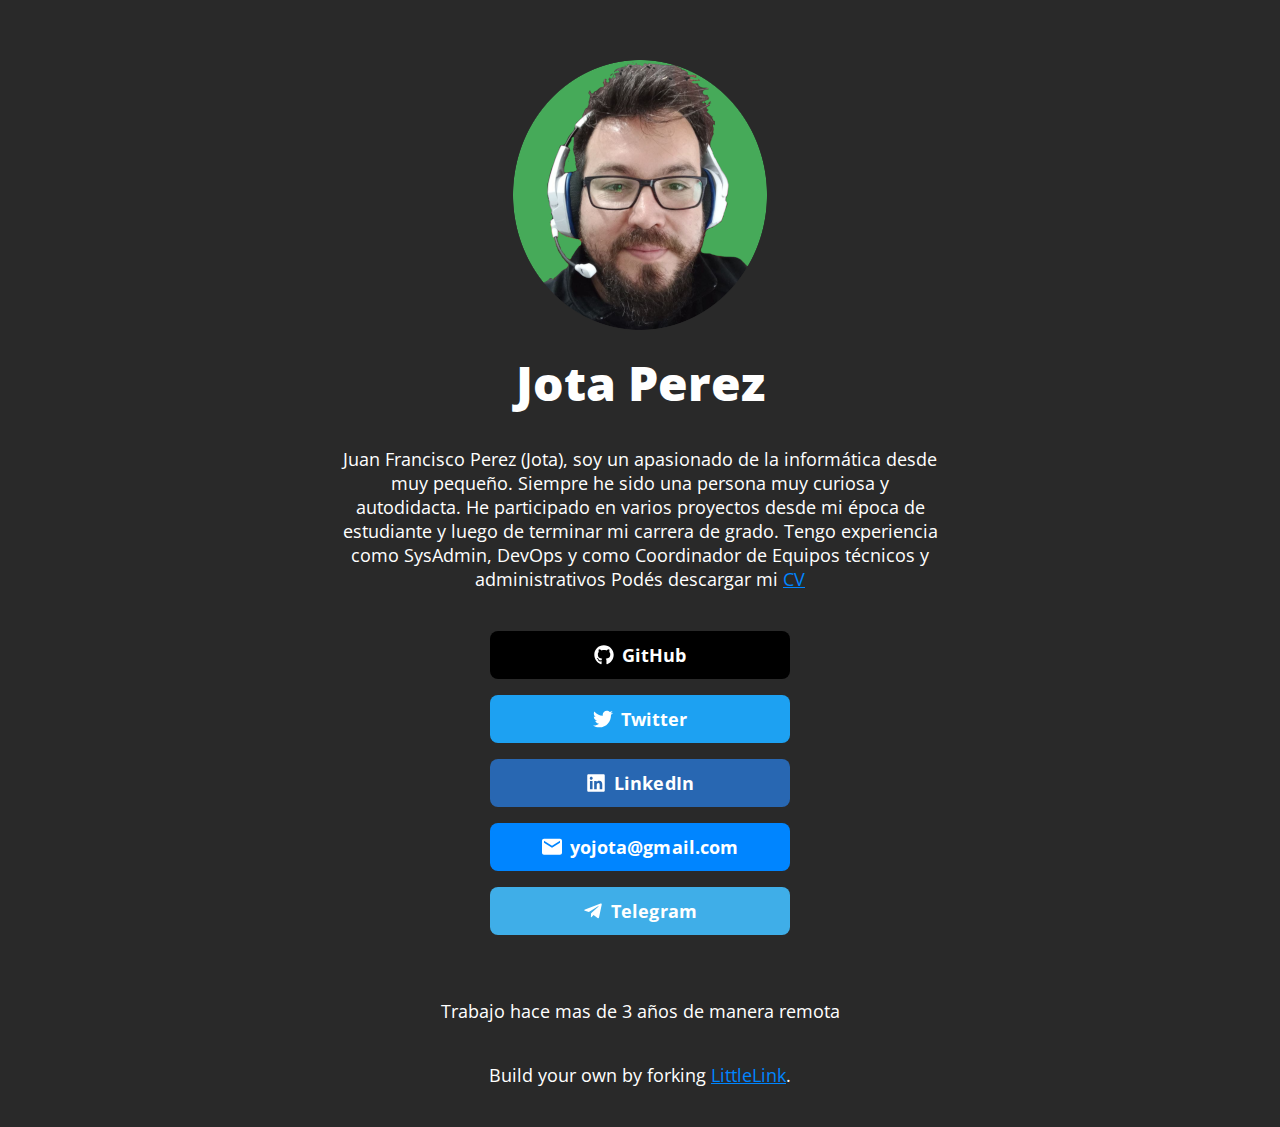
<file: public_html/index.html>
<!DOCTYPE html>
<html lang="es">
<head>

  <!-- Page Information
  –––––––––––––––––––––––––––––––––––––––––––––––––– -->
  <meta charset="utf-8">
  <title>Jota Perez</title>
  <meta name="description" content="Find us online!">
  <meta name="author" content="Seth Cottle">

  <!-- Mobile Specific Metas
  –––––––––––––––––––––––––––––––––––––––––––––––––– -->
  <meta name="viewport" content="width=device-width, initial-scale=1">

  <!-- FONT
  –––––––––––––––––––––––––––––––––––––––––––––––––– -->
  <link href="https://fonts.googleapis.com/css?family=Open+Sans:400,600,700,800&display=swap" rel="stylesheet">

  <!-- CSS
  –––––––––––––––––––––––––––––––––––––––––––––––––– -->
  <link rel="stylesheet" href="css/normalize.css">
  <link rel="stylesheet" href="css/skeleton-dark.css">
  <link rel="stylesheet" href="css/brands.css">

  <!-- Favicon
  –––––––––––––––––––––––––––––––––––––––––––––––––– -->
  <link rel="icon" type="image/png" href="images/avatar.png">

</head>
<body>

  <!-- Primary Page Layout
  –––––––––––––––––––––––––––––––––––––––––––––––––– -->
  <div class="container">
    <div class="row">
      <div class="column" style="margin-top: 10%">


        <!-- Your Image Here -->
        <img src="images/avatar.png" srcset="images/avatar@2x.png 2x" alt="LittleLink Logo">

        <!-- Your Name -->
        <h1>Jota Perez</h1>

        <!-- Short Bio -->
        <p> Juan Francisco Perez (Jota), soy un apasionado de la informática desde muy pequeño. Siempre he sido una persona muy curiosa y autodidacta. He participado en varios proyectos desde mi época de estudiante y luego de terminar mi carrera de grado. Tengo experiencia como SysAdmin, DevOps y como Coordinador de Equipos técnicos y administrativos
          Podés descargar mi <a href=https://yojota.cloud/cv.pdf>CV</a> </p>

        <!-- Github -->
        <a class="button button-github" href="https://github.com/yojota" target="_blank" rel="noopener"><img class="icon" src="icons/github.svg" alt="">GitHub</a>
          <br>
        
        <!-- Twitter -->
        <a class="button button-twitter" href="https://twitter.com/yojota" target="_blank" rel="noopener"><img class="icon" src="icons/twitter.svg" alt="">Twitter</a>
          <br>

        <!-- LinkedIn -->
        <a class="button button-linkedin" href="https://www.linkedin.com/in/juan-francisco-perez-b0759632/" target="_blank" rel="noopener"><img class="icon" src="icons/linkedin.svg" alt="">LinkedIn</a>
          <br>

        <!-- Email -->
        <a class="button button-default" href="mailto:yojota@gmail.com" target="_blank" rel="noopener"><img class="icon" src="icons/email.svg" alt="">yojota@gmail.com</a>
          <br>

        <!-- Telegram -->
        <a class="button button-telegram" href="https://t.me/yojota" target="_blank" rel="noopener"><img class="icon" src="icons/telegram.svg" alt="">Telegram</a>
          <br>          

          <br>
        <br>
        <p>Trabajo hace mas de 3 años de manera remota</p>
        <p>Build your own by forking <a href="https://littlelink.io" target="_blank" rel="noopener">LittleLink</a>.</p>
          
      </div>
    </div>
  </div>

<!-- End Document
  –––––––––––––––––––––––––––––––––––––––––––––––––– -->
</body>
</html>
</file>
<file: public_html/css/skeleton-dark.css>
/*
* littlelink V1
* https://littlelink.com
* Free to use under the MIT license.
* http://www.opensource.org/licenses/mit-license.php
* 12/21/2019
*
* Built using:
*
* Skeleton V2.0.4
* Copyright 2014, Dave Gamache
* www.getskeleton.com
* Free to use under the MIT license.
* http://www.opensource.org/licenses/mit-license.php
* 12/29/2014
*/


/* Table of contents
––––––––––––––––––––––––––––––––––––––––––––––––––
- Grid
- Base Styles
- Typography
- Links
- Code
- Spacing
- Utilities
*
* You'll find the button css in css/brands.css.
*
*/


/* Grid
–––––––––––––––––––––––––––––––––––––––––––––––––– */
.container {
  position: relative;
  width: 100%;
  max-width: 600px;
  text-align: center;
  margin: 0 auto;
  padding: 0 20px;
  box-sizing: border-box; }
.column {
  position: center;
  width: 100%;
  float: center;
  box-sizing: border-box; }

/* For devices larger than 400px */
@media (min-width: 400px) {
  .container {
    width: 85%;
    padding: 0; }
}

/* For devices larger than 550px */
@media (min-width: 550px) {
  .container {
    width: 80%; }
  .column,
  .columns {
    margin-left: 0; }
  .column:first-child,
  .columns:first-child {
    margin-left: 0; }

}


/* Base Styles
–––––––––––––––––––––––––––––––––––––––––––––––––– */
/* NOTE
html is set to 62.5% so that all the REM measurements throughout Skeleton
are based on 10px sizing. So basically 1.5rem = 15px :) */

html {
  font-size: 100%; }
body {
  background-color: #292929;
  font-size: 18px;
  line-height: 24px;
  font-weight: 400;
  font-family: "Open Sans", "HelveticaNeue", "Helvetica Neue", Helvetica, Arial, sans-serif;
  color: #FFFFFF; }


/* Typography
–––––––––––––––––––––––––––––––––––––––––––––––––– */
h1 {
  margin-top: 0;
  margin-bottom: 16px;
  font-weight: 800; }
h1 { font-size:24px; line-height: 64px; letter-spacing: 0;}


/* Larger than phablet */
@media (min-width: 550px) {
  h1 { font-size: 48px; line-height: 96px;}
}

p {
  margin-top: 0; }


/* Links
–––––––––––––––––––––––––––––––––––––––––––––––––– */
a {
  color: #0085FF; }
a:hover {
  color: #0085FF; }


/* Code
–––––––––––––––––––––––––––––––––––––––––––––––––– */
code {
  padding: .2rem .5rem;
  margin: 0 .2rem;
  font-size: 90%;
  color: #000000;
  white-space: nowrap;
  background: #F1F1F1;
  border: 1px solid #E1E1E1;
  border-radius: 4px; }
pre > code {
  display: block;
  padding: 1rem 1.5rem;
  white-space: pre; }

/* Spacing
–––––––––––––––––––––––––––––––––––––––––––––––––– */
button,
.button {
  margin-bottom: 1rem; }
input,
textarea,
select,
fieldset {
  margin-bottom: 1.5rem; }
pre,
blockquote,
dl,
figure,
p,
ol {
  margin-bottom: 2.5rem; }


/* Utilities
–––––––––––––––––––––––––––––––––––––––––––––––––– */
.u-full-width {
  width: 100%;
  box-sizing: border-box; }
.u-max-full-width {
  max-width: 100%;
  box-sizing: border-box; }
.u-pull-right {
  float: right; }
.u-pull-left {
  float: left; }


/* Misc
–––––––––––––––––––––––––––––––––––––––––––––––––– */
hr {
  margin-top: 3rem;
  margin-bottom: 3.5rem;
  border-width: 0;
  border-top: 1px solid #E1E1E1; }
</file>
<file: public_html/css/brands.css>
/*
* littlelink.io
* Skeleton V2.0.4
* Copyright 2014, Dave Gamache
* www.getskeleton.com
* Free to use under the MIT license.
* http://www.opensource.org/licenses/mit-license.php
* 12/29/2014
*/

/*
* Built using on:
* Skeleton V2.0.4
* Copyright 2014, Dave Gamache
* www.getskeleton.com
* Free to use under the MIT license.
* http://www.opensource.org/licenses/mit-license.php
* 12/29/2014
*/


/* Table of contents
––––––––––––––––––––––––––––––––––––––––––––––––––

- Buttons
- Brand Styles

*/


/* Buttons
–––––––––––––––––––––––––––––––––––––––––––––––––– */

.button,
button {
  display: inline-block;
  text-decoration: none;
  height: 48px;
  text-align: center;
  vertical-align: middle;
  font-size: 18px;
  width: 300px;
  font-weight: 700;
  line-height: 48px;
  letter-spacing: 0.1px;
  white-space: wrap;
  border-radius: 8px;
  cursor: pointer;
 }
button:hover,
.button:focus {
  color: #333;
  border-color: #888;
  outline: 0; }
.button.button-primary {
  color: #FFF;
  filter: brightness(90%) }
.button.button-primary:hover,
.button.button-primary:focus {
  color: #FFF;
  filter: brightness(90%) }


/* Brand Icons
–––––––––––––––––––––––––––––––––––––––––––––––––– */

.icon {
  padding: 0px 8px 3.5px 0px;
  vertical-align: middle;
  width: 20px;
  height: 20px;
}


/* Brand Styles
–––––––––––––––––––––––––––––––––––––––––––––––––– */

/* Default (this is great for your own brand color!) */
.button.button-default {
  color: #FFFFFF;
  background-color: #0085FF }
.button.button-default:hover,
.button.button-default:focus {
  filter: brightness(90%) }

/* Discord */
.button.button-discord {
  color: #FFFFFF;
  background-color: #5865F2 }
.button.button-discord:hover,
.button.button-discord:focus {
  filter: brightness(90%) }

/* Facebook */
.button.button-facebook {
  color: #FFFFFF;
  background-color: #1877f2 }
.button.button-facebook:hover,
.button.button-facebook:focus {
  filter: brightness(90%) }

/* Facebook Messenger */
.button.button-messenger {
  color: #FFFFFF;
  background-image: linear-gradient(25deg,#0099FF, #5F5DFF,#A033FF, #C740CC, #FF5280, #FF7061) }
.button.button-messenger:hover,
.button.button-messenger:focus {
  filter: brightness(90%) }

/* Figma */
.button.button-figma {
  color: #FFFFFF;
  background-color: #000000 }
.button.button-figma:hover,
.button.button-figma:focus {
  filter: brightness(90%) }

/* Github */
.button.button-github {
  color: #FFFFFF;
  background-color: #000000 }
.button.button-github:hover,
.button.button-github:focus {
  filter: brightness(90%) }

/* Gitlab */
.button.button-gitlab {
  color: #ffffff;
  background-color: #6151b2 }
.button.button-gitlab:hover,
.button.button-gitlab:focus {
  filter: brightness(90%) }

/* Goodreads */
.button.button-goodreads {
  color: #333333;
  background-color: #F3F1E6 }
.button.button-goodreads:hover,
.button.button-goodreads:focus {
  filter: brightness(90%) }

/* Instagram */
.button.button-instagram {
  color: #FFFFFF;
  background-image: linear-gradient(-135deg,#1400c8,#b900b4,#f50000) }
.button.button-instagram:hover,
.button.button-instagram:focus {
  filter: brightness(90%) }

/* Kit */
.button.button-kit {
  color: #FFFFFF;
  background-color: #000000 }
.button.button-kit:hover,
.button.button-kit:focus {
  filter: brightness(90%) }

/* LinkedIn */
.button.button-linkedin {
  color: #FFFFFF;
  background-color: #2867B2 }
.button.button-linkedin:hover,
.button.button-linkedin:focus {
  filter: brightness(90%) }

/* Mastodon */
.button.button-mastodon {
  color: #FFFFFF;
  background-color: #1F232B }
.button.button-mastodon:hover,
.button.button-mastodon:focus {
  filter: brightness(90%) }

/* Medium */
.button.button-medium {
  color: #FFFFFF;
  background-color: #000000 }
.button.button-medium:hover,
.button.button-medium:focus {
  filter: brightness(90%) }

/* Pinterest */
.button.button-pinterest {
  color: #000000;
  background-color: #FFE2EB }
.button.button-pinterest:hover,
.button.button-pinterest:focus {
  filter: brightness(90%) }

/* Producthunt */
.button.button-producthunt {
  color: #DA552F;
  border-style: solid;
  border-color: #DA552F;
  border-width: 2px;
  background-color: #FFFFFF }
.button.button-producthunt:hover,
.button.button-producthunt:focus {
  filter: brightness(90%) }

/* Reddit */
.button.button-reddit {
  color: #000000;
  background-color: #D7DFE2 }
.button.button-reddit:hover,
.button.button-reddit:focus {
  filter: brightness(90%) }

/* Skoob */
.button.button-skoob {
  color: #FFFFFF;
  background-color: #3189C8 }
.button.button-skoob:hover,
.button.button-skoob:focus {
  filter: brightness(90%) }

/* Snapchat */
.button.button-snapchat {
  color: #000000;
  background-color: #fffc00 }
.button.button-snapchat:hover,
.button.button-snapchat:focus {
  filter: brightness(90%) }

/* SoundCloud */
.button.button-soundcloud {
  color: #FFFFFF;
  background-color: #ff5500 }
.button.button-soundcloud:hover,
.button.button-soundcloud:focus {
  filter: brightness(90%) }

/* Spotify */
.button.button-spotify {
  color: #FFFFFF;
  background-color: #000000 }
.button.button-spotify:hover,
.button.button-spotify:focus {
  filter: brightness(90%) }

/* Steam */
.button.button-steam {
  color: #FFFFFF;
  background-color: #171a21 }
.button.button-steam:hover,
.button.button-steam:focus {
  filter: brightness(90%) }
  
/* Telegram */
.button.button-telegram {
  color: #FFFFFF;
  background-color: #3faee8 }
.button.button-telegram:hover,
.button.button-telegram:focus {
  filter: brightness(90%) }

/* TikTok */
.button.button-tiktok {
  color: #FFFFFF;
  background-color: #000000 }
.button.button-tiktok:hover,
.button.button-tiktok:focus {
  filter: brightness(90%) }

/* Tumblr */
.button.button-tumblr {
  color: #FFFFFF;
  background-color: #131313 }
.button.button-tumblr:hover,
.button.button-tumblr:focus {
  filter: brightness(90%) }

/* Twitch */
.button.button-twitch {
  color: #FFFFFF;
  background-color: #9146ff }
.button.button-twitch:hover,
.button.button-twitch:focus {
  filter: brightness(90%) }

/* Twitter */
.button.button-twitter {
  color: #FFFFFF;
  background-color: #1DA1F2 }
.button.button-twitter:hover,
.button.button-twitter:focus {
  filter: brightness(90%) }

/* Vimeo */
.button.button-vimeo {
  color: #FFFFFF;
  background-color: #1ab7ea }
.button.button-vimeo:hover,
.button.button-vimeo:focus {
  filter: brightness(90%) }

/* PayPal */
.button.button-paypal {
  color: #FFFFFF;
  background-color: #003087 }
.button.button-paypal:hover,
.button.button-paypal:focus {
  filter: brightness(90%) }

/* YouTube */
.button.button-youtube {
  color: #FFFFFF;
  background-color:  #000000 }
.button.button-youtube:hover,
.button.button-youtube:focus {
  filter: brightness(90%) }

/* WhatsApp */
.button.button-whatsapp {
  color: #FFFFFF;
  background-color:  #455A64 }
.button.button-whatsapp:hover,
.button.button-whatsapp:focus {
  filter: brightness(90%) }

/* Wordpress */
.button.button-wordpress {
  color: #FFFFFF;
  background-color: #21759b }
.button.button-wordpress:hover,
.button.button-wordpress:focus {
  filter: brightness(90%) }

/* Xing */
.button.button-xing {
  color: #FFFFFF;
  background-color: #026466 }
.button.button-xing:hover,
.button.button-xing:focus {
  filter: brightness(90%) }
</file>
